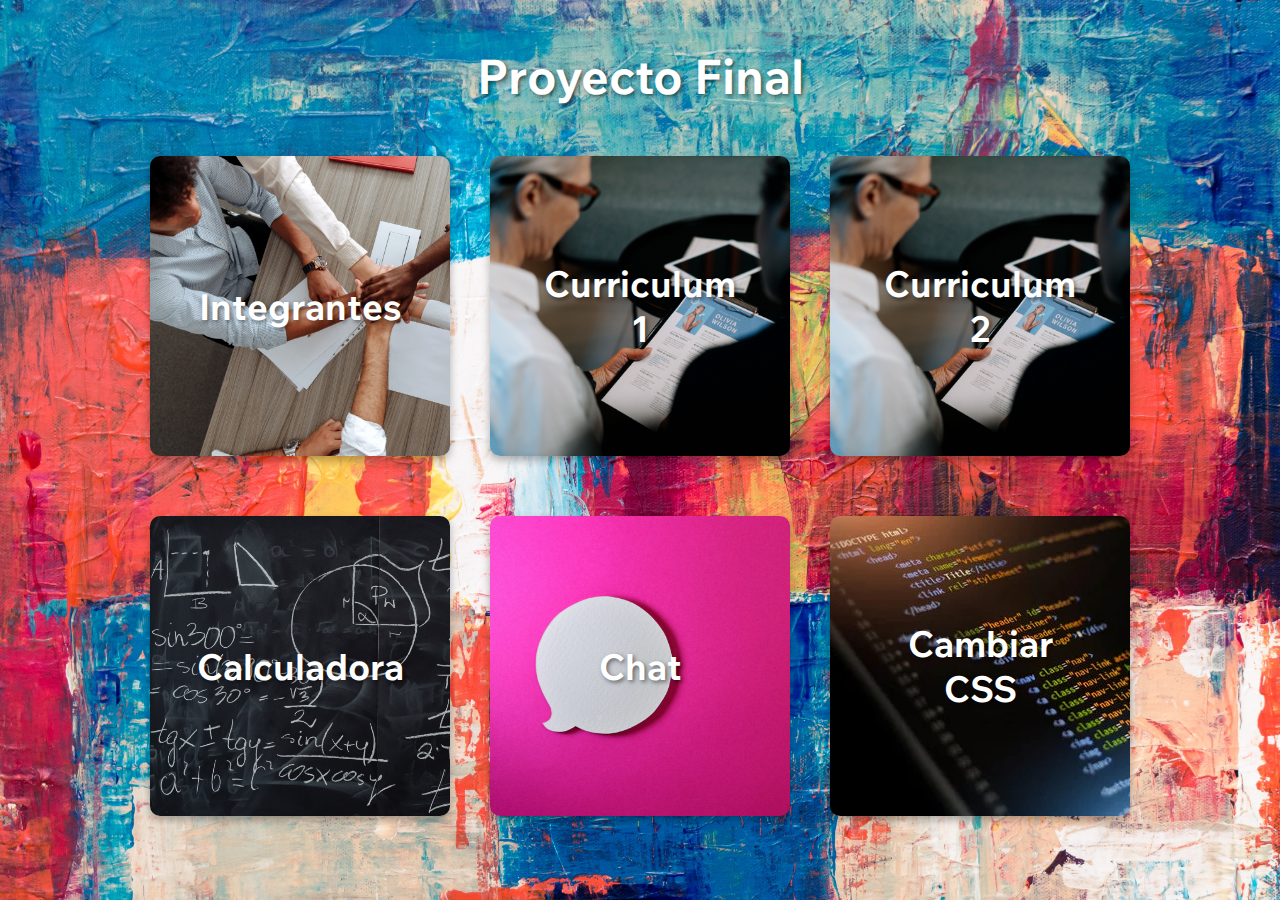
<file: HTML/index.html>
<!DOCTYPE html>
<html lang="es">
<head>
    <meta charset="UTF-8">
    <meta http-equiv="X-UA-Compatible" content="IE=edge">
    <meta name="viewport" content="width=device-width, initial-scale=1.0">
    <title>Proyecto</title>
    <link rel="stylesheet" type="text/css" href="../Styles/estilo1.css">
</head>
<body>
  <div class="contenedor">
    <h1>Proyecto Final</h1>

    <div class="contenedor-botones">
      <div class="contenedor-superior">
        <a href="../HTML/integrantes.html" class="boton boton-integrantes">
          <span>Integrantes</span>
        </a>
        <a href="../HTML/curriculum_1.html" class="boton boton-curriculum_1">
          <span>Curriculum 1</span>
        </a>
        <a href="../Portafolio/HTML/index.html" class="boton boton-curriculum_2">
          <span>Curriculum 2</span>
        </a>
      </div>
      <div class="contenedor-inferior">
        <a href="../HTML/calculadora.html" class="boton boton-calculadora">
          <span>Calculadora</span>
        </a>
        <a href="https://chat-d51db.web.app/" class="boton boton-chat">
          <span>Chat</span>
        </a>
        <a href="../HTML/cssjs.html" class="boton boton-cssjs">
          <span>Cambiar CSS</span>
        </a>
      </div>
    </div>
  </div>
</body>
</html>
</file>
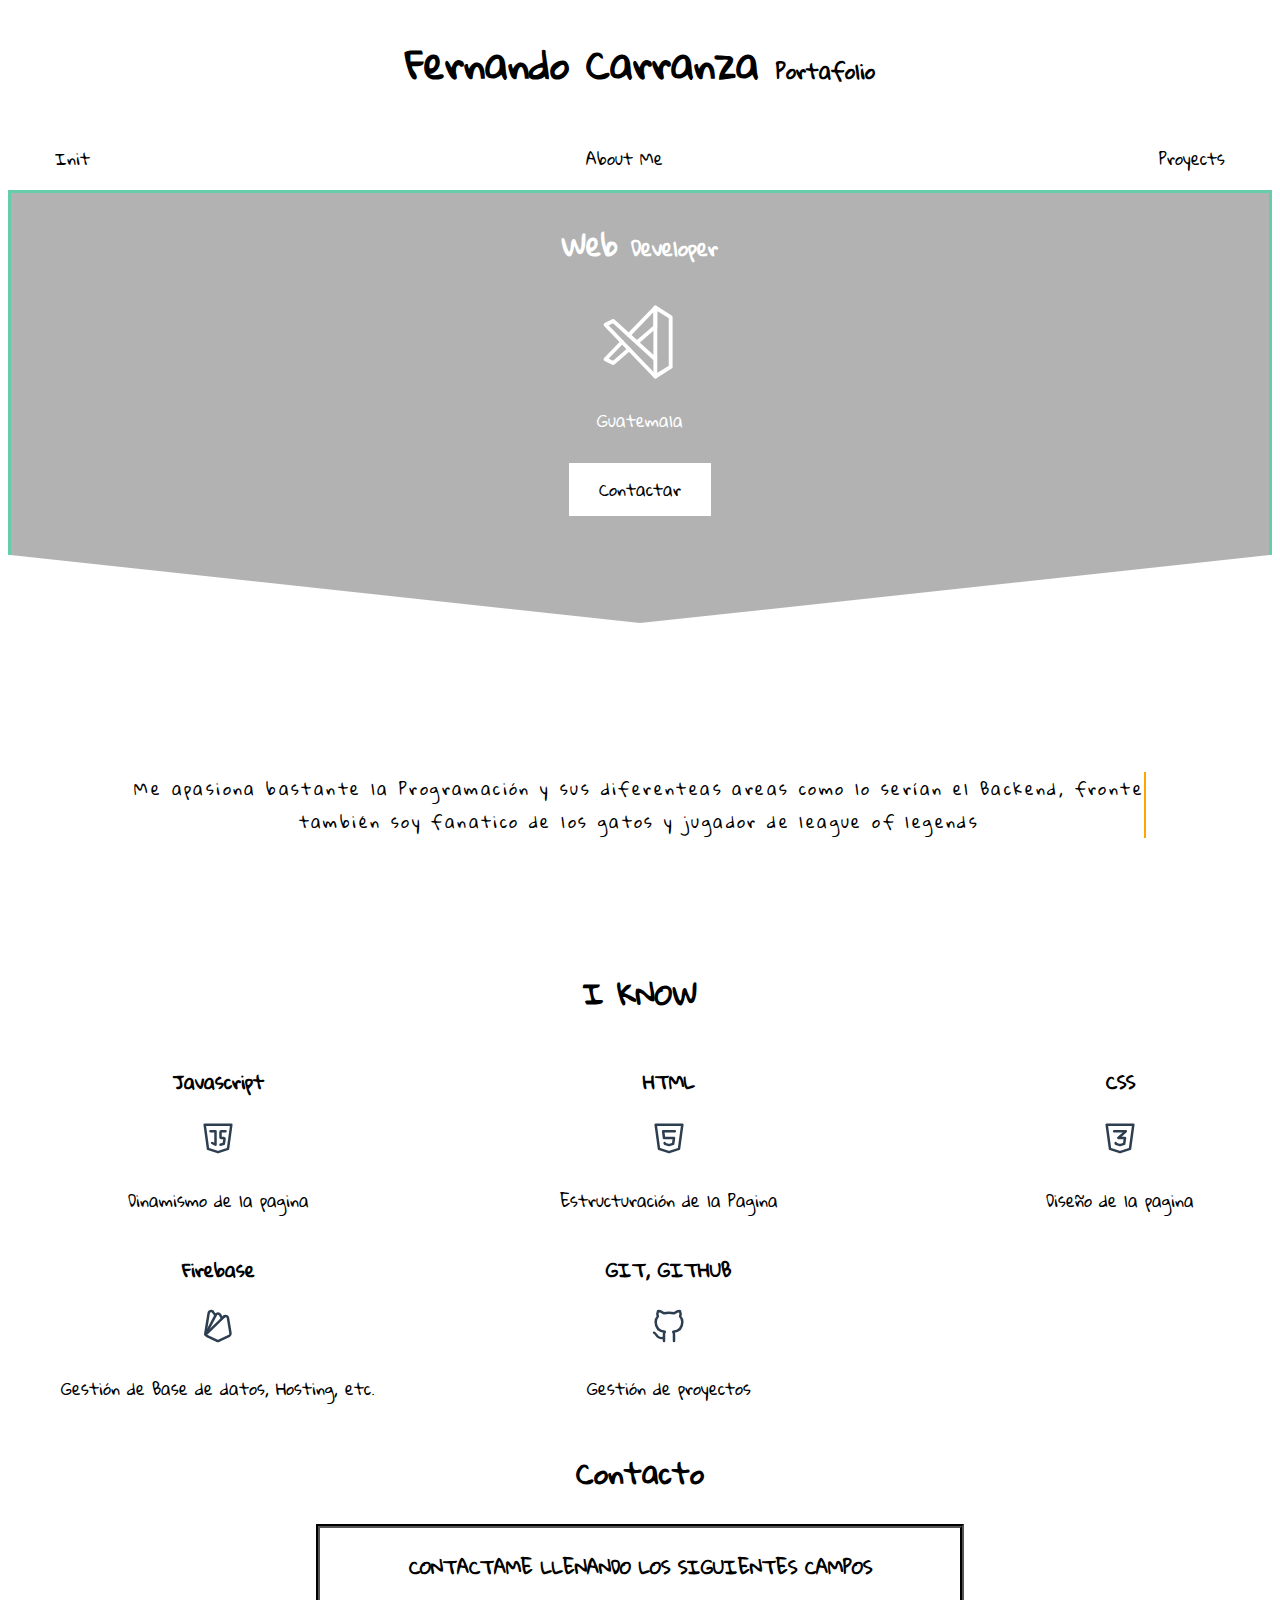
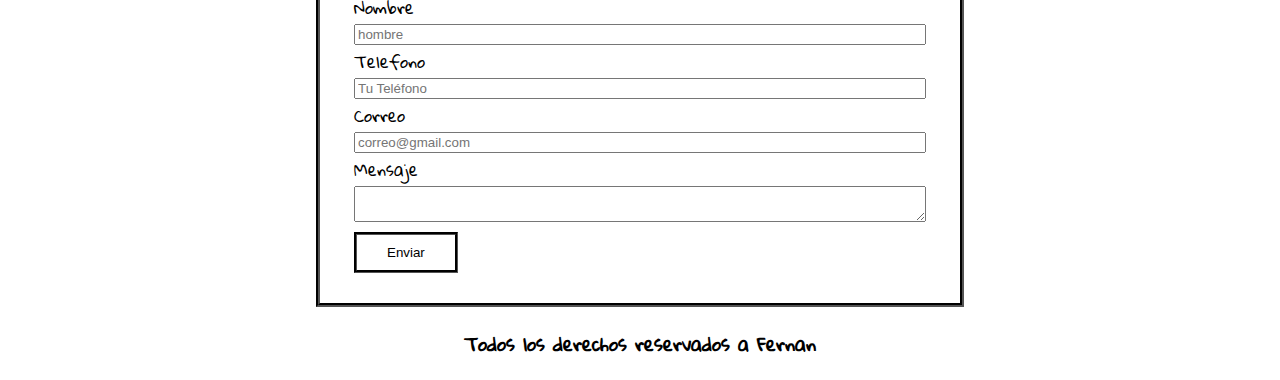
<file: Portafolio/HTML/index.html>
<!DOCTYPE html>
<html lang="es">
    <head>
        <!-- información que se le va a dar el navegador en head-->
        <title>Mi Portafolio</title>
        <meta charset="UTF-8">
        <link href="../Styles/Normalize.css" rel="preload" as="style">
        <link href="../Styles/style.css" rel="stylesheet">
        <link rel="preconnect" href="https://fonts.googleapis.com">
        <link rel="preconnect" href="https://fonts.gstatic.com" crossorigin>
        <link href="https://fonts.googleapis.com/css2?family=Gloria+Hallelujah&display=swap" rel="stylesheet">
    </head>
    <body id="cuerpo">
        <header>
            <h1 class="titulo"> Fernando Carranza  <span>Portafolio</span></h1>
        </header>
        <div id="navegacion-fondo" class="navegacion-fondo">
            <nav class ="navegacion-principal contenedor">
                <a href="index.html"><I></I>Init</a>
                <a id="sobremi" href="#"> About Me</a>
                <a id= "proyectos" href="#"> Proyects</a>
            </nav>

        </div>

        <div id="seccion-inicio">
            <section class="hero">
                <div class="contenido-hero">
                    <h2 class="titulo">Web <span> Developer</span></h2>
                    <svg xmlns="http://www.w3.org/2000/svg" class="icon icon-tabler icon-tabler-brand-vscode" width="92" height="92" viewBox="0 0 24 24" stroke-width="1" stroke="#ffffff" fill="none" stroke-linecap="round" stroke-linejoin="round">
                        <path stroke="none" d="M0 0h24v24H0z" fill="none"/>
                        <path d="M16 3v18l4 -2.5v-13z" />
                        <path d="M9.165 13.903l-4.165 3.597l-2 -1l4.333 -4.5m1.735 -1.802l6.932 -7.198v5l-4.795 4.141" />
                        <path d="M16 16.5l-11 -10l-2 1l13 13.5" />
                    </svg>
                    <p>Guatemala</p>
                    <a  class="boton" href="#">Contactar</a>
                </div>
            </section>
            <main>
                <p class="descripcion"> Me apasiona bastante la Programación y sus diferenteas areas como lo serían el Backend, frontend la Inteligencia artificial y data science. <br> también soy fanatico de los gatos y jugador de league of  legends</p>
                <h2>I KNOW</h2>
                <div class="Knowledges">
                    <section>
                        <h3>Javascript</h3>
                        <svg xmlns="http://www.w3.org/2000/svg" class="icon icon-tabler icon-tabler-brand-javascript" width="40" height="40" viewBox="0 0 24 24" stroke-width="1.5" stroke="#2c3e50" fill="none" stroke-linecap="round" stroke-linejoin="round">
                            <path stroke="none" d="M0 0h24v24H0z" fill="none"/>
                            <path d="M20 4l-2 14.5l-6 2l-6 -2l-2 -14.5z" />
                            <path d="M7.5 8h3v8l-2 -1" />
                            <path d="M16.5 8h-2.5a.5 .5 0 0 0 -.5 .5v3a.5 .5 0 0 0 .5 .5h1.423a.5 .5 0 0 1 .495 .57l-.418 2.93l-2 .5" />
                        </svg>
                        <p> Dinamismo de la pagina </p>
                    </section>
                    <section>
                        <h3>HTML</h3>
                        <svg xmlns="http://www.w3.org/2000/svg" class="icon icon-tabler icon-tabler-brand-html5" width="40" height="40" viewBox="0 0 24 24" stroke-width="1.5" stroke="#2c3e50" fill="none" stroke-linecap="round" stroke-linejoin="round">
                            <path stroke="none" d="M0 0h24v24H0z" fill="none"/>
                            <path d="M20 4l-2 14.5l-6 2l-6 -2l-2 -14.5z" />
                            <path d="M15.5 8h-7l.5 4h6l-.5 3.5l-2.5 .75l-2.5 -.75l-.1 -.5" />
                        </svg>
                        <p>Estructuración de la Pagina</p>
                    </section>
                    <section>
                        <h3>CSS</h3>
                        <svg xmlns="http://www.w3.org/2000/svg" class="icon icon-tabler icon-tabler-brand-css3" width="40" height="40" viewBox="0 0 24 24" stroke-width="1.5" stroke="#2c3e50" fill="none" stroke-linecap="round" stroke-linejoin="round">
                            <path stroke="none" d="M0 0h24v24H0z" fill="none"/>
                            <path d="M20 4l-2 14.5l-6 2l-6 -2l-2 -14.5z" />
                            <path d="M8.5 8h7l-4.5 4h4l-.5 3.5l-2.5 .75l-2.5 -.75l-.1 -.5" />
                        </svg>
                        <p> Diseño de la pagina</p>
                    </section>

                    <section>
                        <h3>Firebase</h3>
                        <svg xmlns="http://www.w3.org/2000/svg" class="icon icon-tabler icon-tabler-brand-firebase" width="40" height="40" viewBox="0 0 24 24" stroke-width="1.5" stroke="#2c3e50" fill="none" stroke-linecap="round" stroke-linejoin="round">
                            <path stroke="none" d="M0 0h24v24H0z" fill="none"/>
                            <path d="M4.53 17.05l6.15 -11.72h-.02c.38 -.74 1.28 -1.02 2.01 -.63c.26 .14 .48 .36 .62 .62l1.06 2.01" />
                            <path d="M15.47 6.45c.58 -.59 1.53 -.59 2.11 -.01c.22 .22 .36 .5 .41 .81l1.5 9.11c.1 .62 -.2 1.24 -.76 1.54l-6.07 2.9c-.46 .25 -1.01 .26 -1.46 0l-6.02 -2.92c-.55 -.31 -.85 -.92 -.75 -1.54l1.96 -12.04c.12 -.82 .89 -1.38 1.7 -1.25c.46 .07 .87 .36 1.09 .77l1.24 1.76" />
                            <path d="M4.57 17.18l10.93 -10.68" />
                        </svg>
                        <p> Gestión de Base de datos, Hosting, etc.</p>
                    </section>

                    <section>
                        <h3>GIT, GITHUB</h3>
                        <svg xmlns="http://www.w3.org/2000/svg" class="icon icon-tabler icon-tabler-brand-github" width="40" height="40" viewBox="0 0 24 24" stroke-width="1.5" stroke="#2c3e50" fill="none" stroke-linecap="round" stroke-linejoin="round">
                            <path stroke="none" d="M0 0h24v24H0z" fill="none"/>
                            <path d="M9 19c-4.3 1.4 -4.3 -2.5 -6 -3m12 5v-3.5c0 -1 .1 -1.4 -.5 -2c2.8 -.3 5.5 -1.4 5.5 -6a4.6 4.6 0 0 0 -1.3 -3.2a4.2 4.2 0 0 0 -.1 -3.2s-1.1 -.3 -3.5 1.3a12.3 12.3 0 0 0 -6.2 0c-2.4 -1.6 -3.5 -1.3 -3.5 -1.3a4.2 4.2 0 0 0 -.1 3.2a4.6 4.6 0 0 0 -1.3 3.2c0 4.6 2.7 5.7 5.5 6c-.6 .6 -.6 1.2 -.5 2v3.5" />
                        </svg>
                        <p>Gestión de proyectos</p>
                    </section>
                </div>
            </main>
            <section>
                <h2>Contacto</h2>
                <div>
                    <form class="formulario" action="">
                        <fieldset>
                            <legend>Contactame llenando los siguientes campos</legend>
                            <div class="contenedor-campos">
                                <div class="campo">
                                    <label>Nombre</label>
                                    <input type="text" placeholder="hombre">
                                </div>
                                <div class="campo">
                                    <label>Telefono</label>
                                    <input type="tel" placeholder="Tu Teléfono">
                                </div>
                                <div class="campo">
                                    <label> Correo</label>
                                    <input type="email" placeholder="correo@gmail.com">
                                </div>
                                <div class="campo">
                                    <label>Mensaje</label>
                                    <textarea></textarea>
                                </div>
                                <input class="boton" type="submit" value="Enviar">
                            </div>
                        </fieldset>
                    </form>
                </div>
            </section>
            <footer>
                <h3>Todos los derechos reservados a Fernan</h3>
            </footer>

        </div>

        <script src="../Scripts/script.js"></script>
    </body>
</html>
</file>
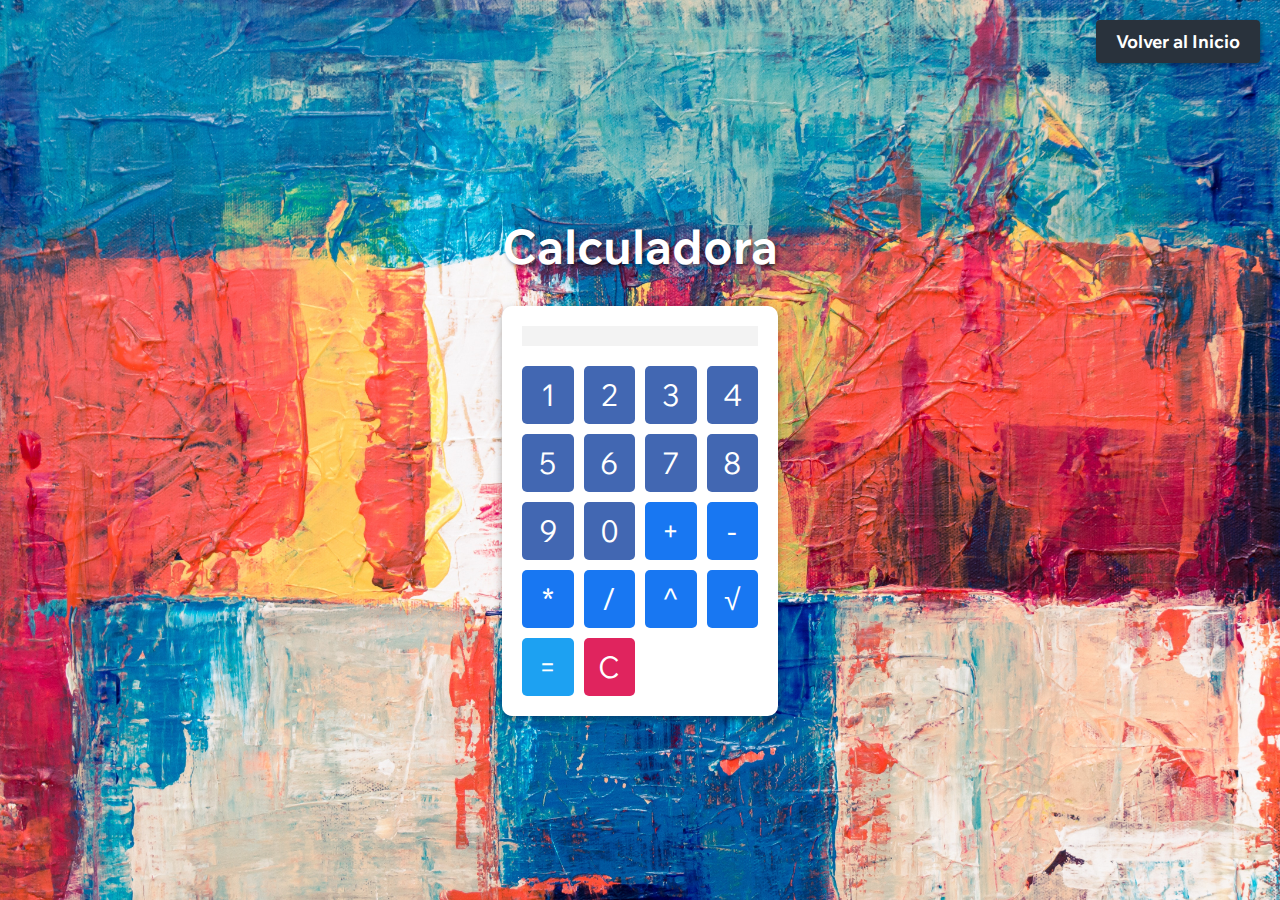
<file: HTML/calculadora.html>
<!DOCTYPE html>
<html lang="es">
<head>
    <meta charset="UTF-8">
    <meta http-equiv="X-UA-Compatible" content="IE=edge">
    <meta name="viewport" content="width=device-width, initial-scale=1.0">
    <title>Calculadora</title>
    <link rel="stylesheet" type="text/css" href="../Styles/calculadora.css">
</head>
<body>
  <div class="container">
    <a href="../HTML/index.html" class="boton-inicio">
      <span>Volver al Inicio</span>
    </a>
    <h1 class="titulo">Calculadora</h1>

    <div class="calculadora">
      <div class="pantalla" id="pantalla"></div>
      <div class="botones">
        <button onclick="ingresarNumero(1)" class="boton boton-numero">1</button>
        <button onclick="ingresarNumero(2)" class="boton boton-numero">2</button>
        <button onclick="ingresarNumero(3)" class="boton boton-numero">3</button>
        <button onclick="ingresarNumero(4)" class="boton boton-numero">4</button>
        <button onclick="ingresarNumero(5)" class="boton boton-numero">5</button>
        <button onclick="ingresarNumero(6)" class="boton boton-numero">6</button>
        <button onclick="ingresarNumero(7)" class="boton boton-numero">7</button>
        <button onclick="ingresarNumero(8)" class="boton boton-numero">8</button>
        <button onclick="ingresarNumero(9)" class="boton boton-numero">9</button>
        <button onclick="ingresarNumero(0)" class="boton boton-numero">0</button>
        <button onclick="calcular('+')" class="boton boton-operador">+</button>
        <button onclick="calcular('-')" class="boton boton-operador">-</button>
        <button onclick="calcular('*')" class="boton boton-operador">*</button>
        <button onclick="calcular('/')" class="boton boton-operador">/</button>
        <button onclick="calcular('^')" class="boton boton-operador">^</button>
        <button onclick="calcular('sqrt')" class="boton boton-operador">√</button>
        <button onclick="calcularResultado()" class="boton boton-igual">=</button>
        <button onclick="borrar()" class="boton boton-borrar">C</button>
      </div>
    </div>
  </div>

  <script src="../Scripts/calculadora.js"></script>
</body>
</html>
</file>
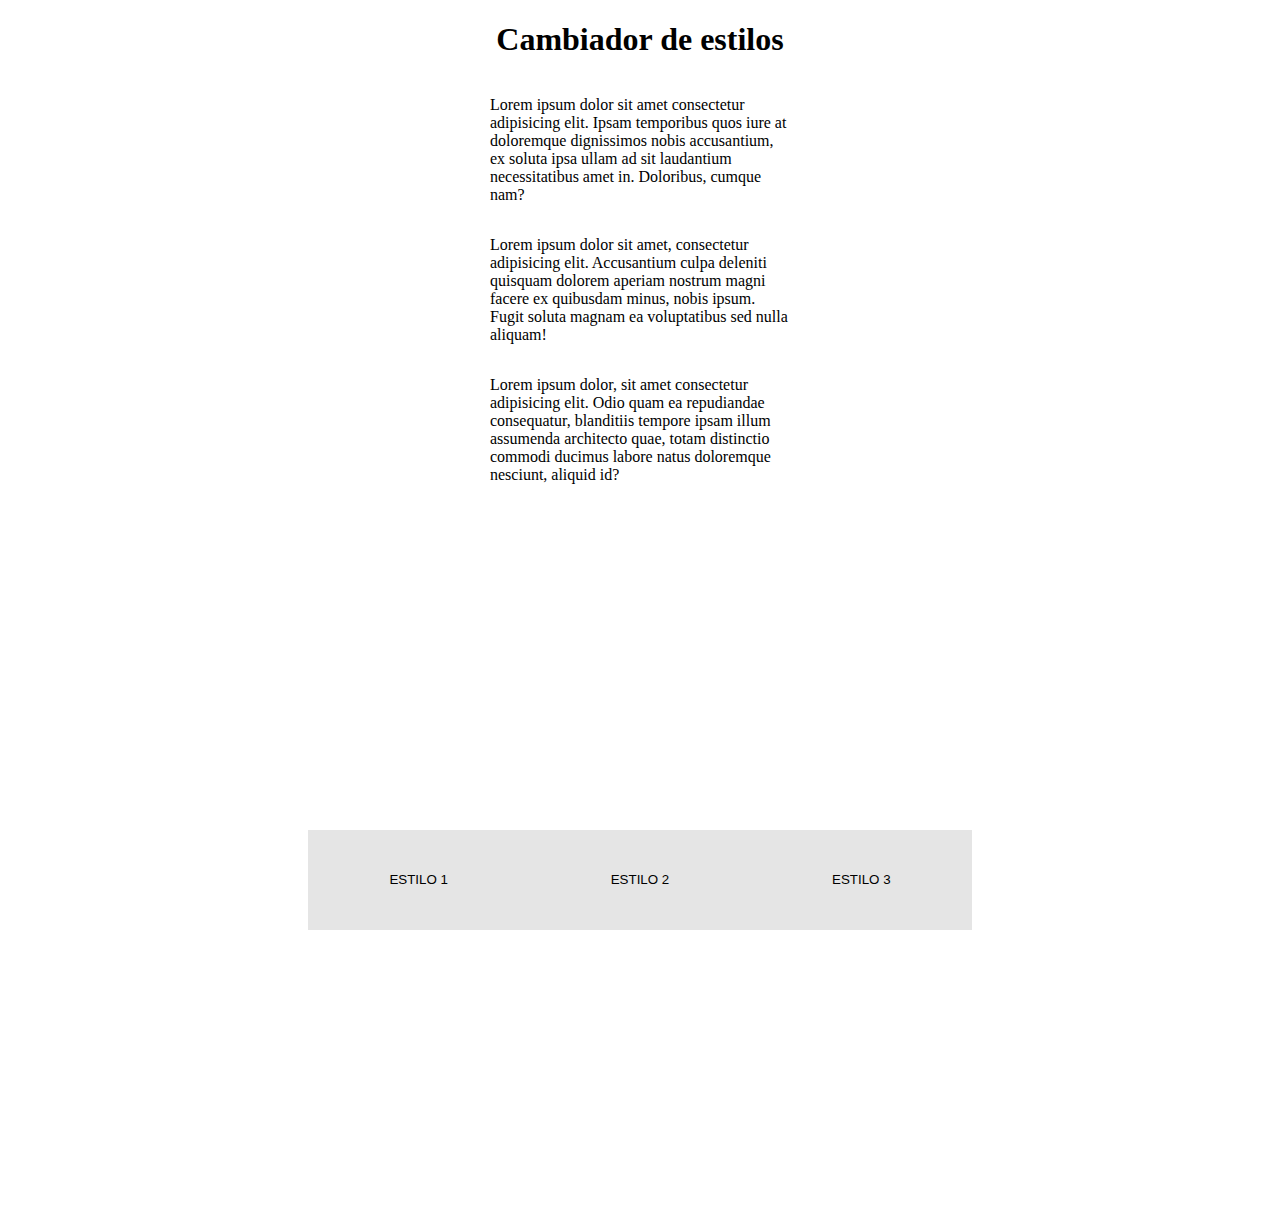
<file: HTML/cssjs.html>
<!DOCTYPE html>
<html lang="en">
<head>
    <meta charset="UTF-8">
    <meta http-equiv="X-UA-Compatible" content="IE=edge">
    <meta name="viewport" content="width=device-width, initial-scale=1.0">
    <title>3 botones</title>
    <link rel="stylesheet" href="../Styles/cssjs.css">
    <link rel="preconnect" href="https://fonts.googleapis.com">
    <link rel="preconnect" href="https://fonts.gstatic.com" crossorigin>
    <link rel="preconnect" href="https://fonts.googleapis.com">
    <link rel="preconnect" href="https://fonts.gstatic.com" crossorigin>
    <link href="https://fonts.googleapis.com/css2?family=Gemunu+Libre:wght@200;800&family=Gloria+Hallelujah&family=Mulish:wght@800&display=swap" rel="stylesheet"></head> 
<body id="fondo">
    <header>
        <h1 id="titulo">Cambiador de estilos</h1>
    </header>
    <div id="contenedor">
        <p class="texto">Lorem ipsum dolor sit amet consectetur adipisicing elit. Ipsam temporibus quos iure at doloremque dignissimos nobis accusantium, ex soluta ipsa ullam ad sit laudantium necessitatibus amet in. Doloribus, cumque nam?</p>
        <p class="texto">Lorem ipsum dolor sit amet, consectetur adipisicing elit. Accusantium culpa deleniti quisquam dolorem aperiam nostrum magni facere ex quibusdam minus, nobis ipsum. Fugit soluta magnam ea voluptatibus sed nulla aliquam!</p>
        <p class="texto">Lorem ipsum dolor, sit amet consectetur adipisicing elit. Odio quam ea repudiandae consequatur, blanditiis tempore ipsam illum assumenda architecto quae, totam distinctio commodi ducimus labore natus doloremque nesciunt, aliquid id?</p>
    </div>

    <div id="estilos">
        <button id="estilo1" class="estilo">ESTILO 1</button>
        <button id="estilo2" class="estilo">ESTILO 2</button>
        <button id="estilo3" class="estilo">ESTILO 3</button>
    </div>

    <script  src="../Scripts/cssjs.js"></script>
</body>
</html>
</file>
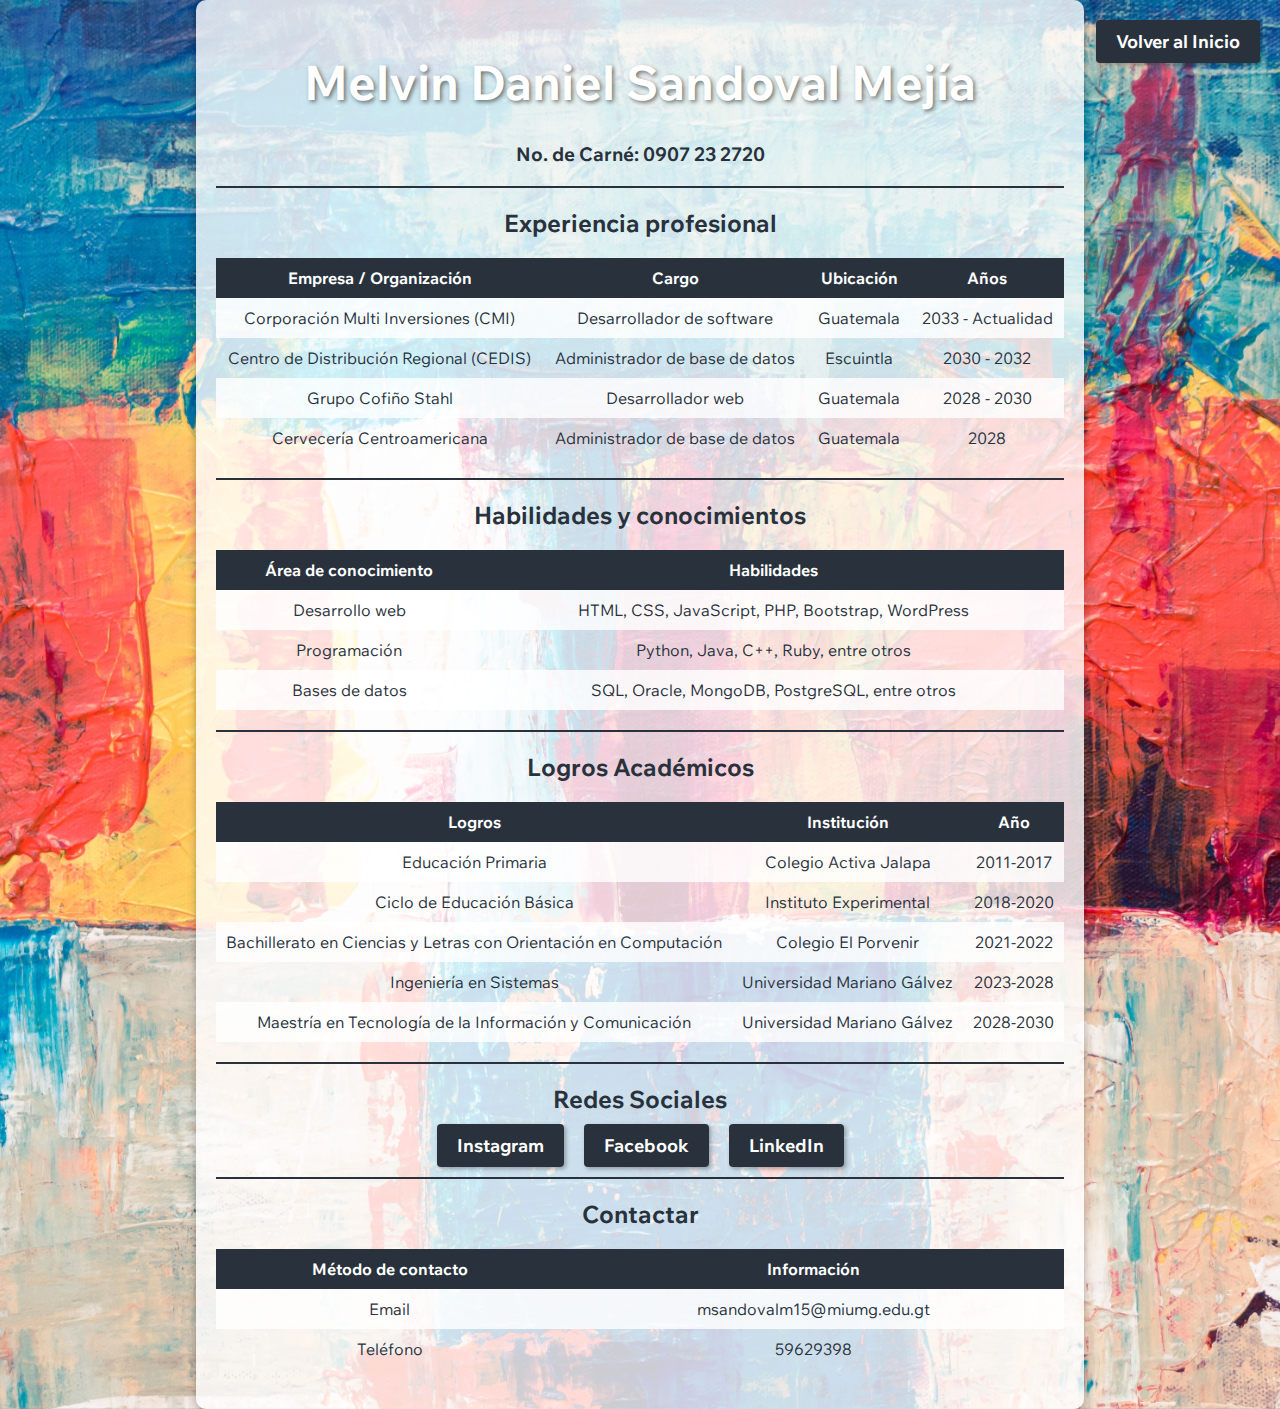
<file: HTML/curriculum_1.html>
<!DOCTYPE html>
<html lang="es">
<head>
    <meta charset="UTF-8">
    <meta http-equiv="X-UA-Compatible" content="IE=edge">
    <meta name="viewport" content="width=device-width, initial-scale=1.0">
    <title>Proyecto</title>
    <link rel="stylesheet" type="text/css" href="../Styles/curriculum_1.css">
</head>
<body>
    <div class="contenedor">
    <a href="../HTML/index.html" class="boton-inicio">Volver al Inicio</a>
    <h1>Melvin Daniel Sandoval Mejía</h1>
    <h3>No. de Carné: 0907 23 2720</h3>
    <hr>
    <h2>Experiencia profesional</h2>
    <table>
      <tr>
        <th>Empresa / Organización</th>
        <th>Cargo</th>
        <th>Ubicación</th>
        <th>Años</th>
      </tr>
      <tr>
        <td>Corporación Multi Inversiones (CMI)</td>
        <td>Desarrollador de software</td>
        <td>Guatemala</td>
        <td>2033 - Actualidad</td>
      </tr>
      <tr>
        <td>Centro de Distribución Regional (CEDIS)</td>
        <td>Administrador de base de datos</td>
        <td>Escuintla</td>
        <td>2030 - 2032</td>
      </tr>
      <tr>
        <td>Grupo Cofiño Stahl</td>
        <td>Desarrollador web</td>
        <td>Guatemala</td>
        <td>2028 - 2030</td>
      </tr>
      <tr>
        <td>Cervecería Centroamericana</td>
        <td>Administrador de base de datos</td>
        <td>Guatemala</td>
        <td>2028</td>
      </tr>
    </table>
    <hr>
    <h2>Habilidades y conocimientos</h2>
    <table>
      <tr>
        <th>Área de conocimiento</th>
        <th>Habilidades</th>
      </tr>
      <tr>
        <td>Desarrollo web</td>
        <td>HTML, CSS, JavaScript, PHP, Bootstrap, WordPress</td>
      </tr>
      <tr>
        <td>Programación</td>
        <td>Python, Java, C++, Ruby, entre otros</td>
      </tr>
      <tr>
        <td>Bases de datos</td>
        <td>SQL, Oracle, MongoDB, PostgreSQL, entre otros</td>
      </tr>
    </table>
    <hr>
    <h2>Logros Académicos</h2>
    <table>
      <tr>
        <th>Logros</th>
        <th>Institución</th>
        <th>Año</th>
      </tr>
      <tr>
        <td>Educación Primaria</td>
        <td>Colegio Activa Jalapa</td>
        <td>2011-2017</td>
      </tr>
      <tr>
        <td>Ciclo de Educación Básica</td>
        <td>Instituto Experimental</td>
        <td>2018-2020</td>
      </tr>
      <tr>
        <td>Bachillerato en Ciencias y Letras con Orientación en Computación</td>
        <td>Colegio El Porvenir</td>
        <td>2021-2022</td>
      </tr>
      <tr>
        <td>Ingeniería en Sistemas</td>
        <td>Universidad Mariano Gálvez</td>
        <td>2023-2028</td>
      </tr>
      <tr>
        <td>Maestría en Tecnología de la Información y Comunicación</td>
        <td>Universidad Mariano Gálvez</td>
        <td>2028-2030</td>
      </tr>
    </table>
    <hr>
    <h2>Redes Sociales</h2>
    <ul class="redes-sociales">
        <li><a href="https://instagram.com/sandovaal_d?igshid=NTc4MTIwNjQ2YQ==" class="boton-social">Instagram</a></li>
        <li><a href="https://www.facebook.com/melvin.sandoval.505" class="boton-social">Facebook</a></li>
        <li><a href="https://www.linkedin.com/in/melvin-sandoval-886361274" class="boton-social">LinkedIn</a></li>
    </ul>
    <hr>
    <h2>Contactar</h2>
    <table>
      <tr>
        <th>Método de contacto</th>
        <th>Información</th>
      </tr>
      <tr>
        <td>Email</td>
        <td>msandovalm15@miumg.edu.gt</td>
      </tr>
      <tr>
        <td>Teléfono</td>
        <td>59629398</td>
      </tr>
    </table>
  </div>
</body>
</html>
</file>
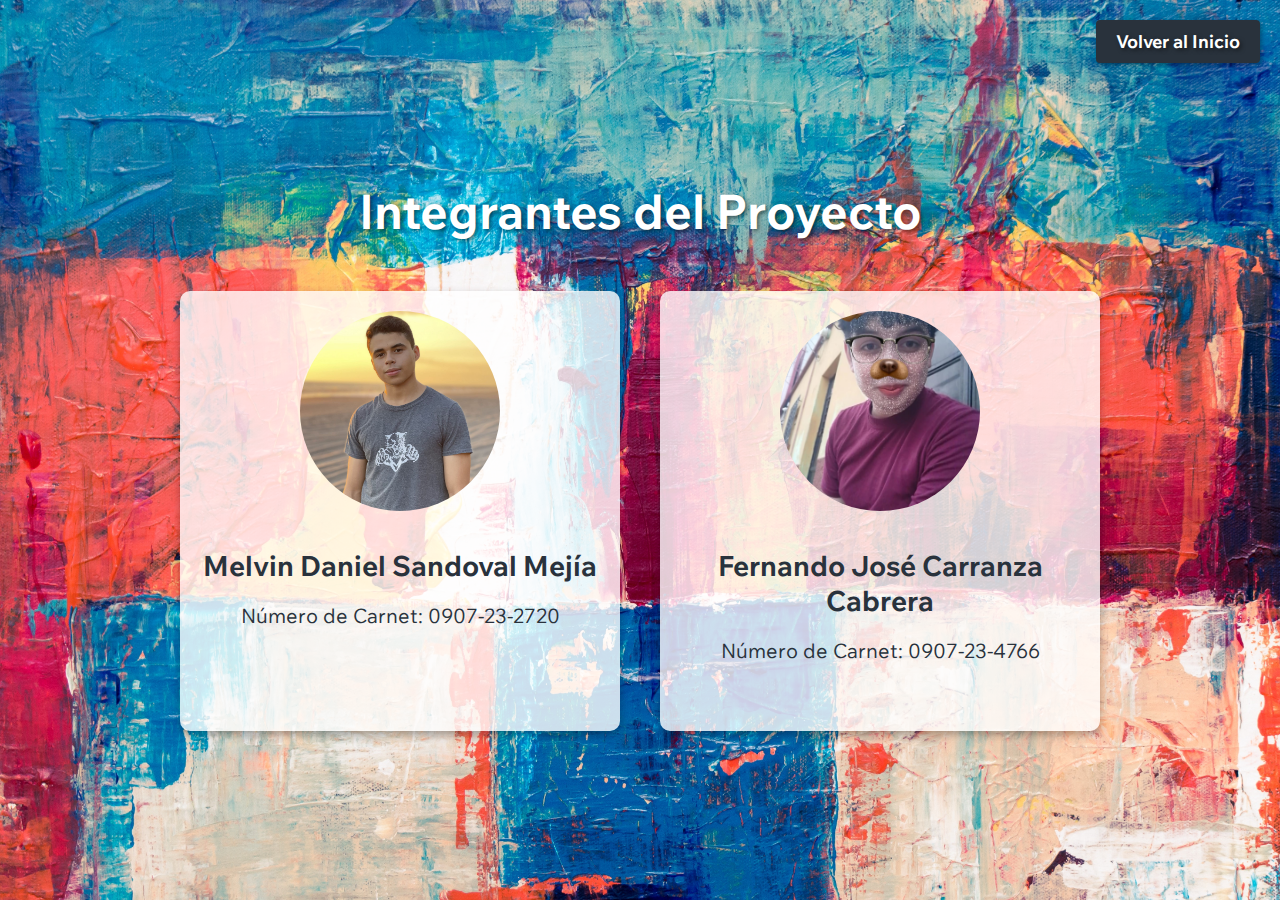
<file: HTML/integrantes.html>
<!DOCTYPE html>
<html lang="es">
<head>
    <meta charset="UTF-8">
    <meta http-equiv="X-UA-Compatible" content="IE=edge">
    <meta name="viewport" content="width=device-width, initial-scale=1.0">
    <link rel="stylesheet" href="../Styles/integrantes.css">
    <title>Integrantes del Proyectos</title>
</head>
<body>
  <div class="contenedor">
    <h1>
      <a href="../HTML/index.html" class="boton-inicio">Volver al Inicio</a>
      Integrantes del Proyecto
    </h1>
    <div class="contenedor-integrantes">
      <div class="integrante">
        <img src="../Imágenes/melvin.jpg" alt="Fotografía Integrante 1">
        <h2>Melvin Daniel Sandoval Mejía</h2>
        <p>Número de Carnet: 0907-23-2720</p>
      </div>
      <div class="integrante">
        <img src="../Imágenes/carranza.jpg" alt="Fotografía Integrante 2">
        <h2>Fernando José Carranza Cabrera</h2>
        <p>Número de Carnet: 0907-23-4766</p>
      </div>
    </div>
  </div>
</body>
</html>
</file>
<file: Styles/estilo1.css>
@import url('https://fonts.googleapis.com/css2?family=Wix+Madefor+Text:ital,wght@0,500;0,800;1,800&display=swap');

body {
  font-family: 'Wix Madefor Text', sans-serif;
  background-image: url('../Imágenes/fondo.jpg');
  background-size: cover;
  background-position: center;
  margin: 0;
  padding: 0;
  display: flex;
  justify-content: center;
  align-items: center;
  min-height: 100vh;
}

.contenedor {
  text-align: center;
  color: #fff;
}

h1 {
  font-size: 48px;
  margin-bottom: 30px;
  text-shadow: 2px 2px 4px rgba(0, 0, 0, 0.5);
}

.contenedor-botones {
  display: flex;
  flex-direction: column;
  align-items: center;
  margin-bottom: 30px;
}

.contenedor-superior,
.contenedor-inferior {
  display: flex;
  justify-content: center;
  margin-bottom: 20px;
}

.boton {
  position: relative;
  width: 300px;
  height: 300px;
  margin: 20px;
  background-size: cover;
  border-radius: 10px;
  overflow: hidden;
  transition: transform 0.3s ease, box-shadow 0.3s ease;
  box-shadow: 0px 4px 8px rgba(0, 0, 0, 0.3);
}

.boton:hover {
  transform: scale(1.05);
  box-shadow: 0px 8px 16px rgba(0, 0, 0, 0.3);
}

.boton::before {
  position: absolute;
  top: 0;
  left: 0;
  width: 100%;
  height: 100%; 
  background-color: rgba(0, 0, 0, 0.6);
  opacity: 0;
  transition: opacity 0.3s ease;
}

.boton:hover::before {
  opacity: 1;
}

.boton span {
  position: absolute;
  top: 50%;
  left: 50%;
  transform: translate(-50%, -50%);
  font-size: 36px;
  font-weight: bold;
  text-shadow: 2px 2px 4px rgba(0, 0, 0, 0.5);
  color: #fff;
  z-index: 1;
}

.boton-integrantes {
  background-image: url('../Imágenes/equipo.jpg');
}

.boton-curriculum_1 {
  background-image: url('../Imágenes/curriculum1.jpg');
}

.boton-curriculum_2 {
  background-image: url('../Imágenes/curriculum1.jpg');
}

.boton-calculadora {
  background-image: url('../Imágenes/calculadora.jpg');
}

.boton-chat {
  background-image: url('../Imágenes/chat.jpg');
}

.boton-cssjs {
  background-image: url('../Imágenes/cssjs.jpg');
}
</file>
<file: Portafolio/Styles/style.css>
:root{
    --blanco: #ffffffff;
    --bluemarine:#597e8d;
    --oscuro: #212121;
    --azulclaro: #0097A7;
    --gris:#757575;
}
html{
    font-size: 62.5%;
}
body{
    font-size: 16px; /* 1 rem = 10px*/
    font-family: 'Gloria Hallelujah', cursive;
}
h1{
    font-size: 3.8rem;
}
h2{
    font-size: 2.8rem;
}
h3{
    font-size: 1.8rem;
}

h1, h2,h3{
    text-align: center;
}
.descripcion{
    text-align: center;
    overflow: hidden;

    border-right: .15em solid orange;
    white-space: nowrap;
    margin: 10%;
    letter-spacing: .15em;
    animation: typing 3.5s steps(30,end) infinite,
            blink-caret .75s step-end infinite;
    animation-duration: 5s, 10s;
}
@keyframes typing {
    from { width: 0 }
    to { width: 100% }
}
@keyframes blink-caret {
    from, to { border-color: transparent }
    50% { border-color: orange }
}


.titulo{
    text-align: center;
}
.titulo span{
    font-size: 2rem;
}
.boton{
    background-color: var(--blanco);
    padding: 1rem 3rem;
    margin-top: 1rem;
    text-decoration: none;
    color: black;
}
.boton:hover{
    border: groove black 3px;
    font-weight: bold;
    border-radius: .5rem;
}
.contenedor{
    max-width:120rem;
    margin: auto;

}

.navegacion-principal a{
    color: black;
    text-decoration: none;
    padding: 1.5rem;


}
/* si está sobre el*/
.navegacion-principal a:hover{
    border: solid black 3px;
    font-weight: bold;
    color: #212121;
    border-radius: .5rem;

}
.navegacion-principal{
    display: flex;
    /* allign-items:center*/
    flex-direction: column;
    justify-content: space-between;
    align-items: center;
}



@media (min-width: 768px) {
    .navegacion-principal{
        flex-direction: row;
    }
    
}
@media (min-width: 480px) {
    .boton{
        width: auto;
    }
}

.hero{
    background-image: url("https://wallpapercave.com/wp/wp8586893.jpg");
    background-repeat: no-repeat;
    background-size: cover;
    clip-path: polygon(0 0, 100% 0, 100% 80%, 50% 95%, 0 80%);
    height: 45rem;
    border: solid mediumaquamarine 3px;
    position: relative;
}

.contenido-hero{
    display: flex;
    flex-direction: column;
    align-items: center;
    position: absolute;
    width: 100%;
    height: 100%;
    background-color: rgba(0,0,0,.3 );
    margin: auto;

}
.contenido-hero h2,
.contenido-hero p{
    color: var(--blanco)

}

/* Conocimientos y otros */
.Knowledges {
    display: grid;
    grid-template-columns: 33.3% 33.3% 33.3%;
    grid-column-gap: 30px; /* sepacion columnas*/
    align-items: center;
    text-align: center;
 }

.formulario{
    width: min(60rem, 100%);
    margin: auto; /* si el padre no tiene un display flex o grid utilizar margin 0*/
    padding: 2rem;
    border: groove black 4px;
}
.formulario fieldset{ /*Utiliza el valor pequeño*/
    border: none; /*Utiliza el valor más pequeño*/
}
.formulario legend{
    text-align: center;
    font-size: 1.8rem;
    text-transform: uppercase;
    font-weight: 700;
}

.campo {
    display: flex;
    flex-direction: column;


}

.campo label{
    color: black;
}

.formulario .boton{
    border: groove black 3px;
}
</file>
<file: Styles/calculadora.css>
@import url('https://fonts.googleapis.com/css2?family=Wix+Madefor+Text:ital,wght@0,500;0,800;1,800&display=swap');

body {
  font-family: 'Wix Madefor Text', sans-serif;
  background-image: url('../Imágenes/fondo.jpg');
  background-size: cover;
  background-position: center;
  margin: 0;
  padding: 0;
  display: flex;
  justify-content: center;
  align-items: center;
  min-height: 100vh;
}

.container {
  text-align: center;
  color: #fff;
}

.titulo {
  font-size: 48px;
  margin-bottom: 30px;
  text-shadow: 2px 2px 4px rgba(0, 0, 0, 0.5);
}

.calculadora {
  background-color: #fff;
  padding: 20px;
  border-radius: 10px;
  box-shadow: 0px 4px 8px rgba(0, 0, 0, 0.3);
}

.pantalla {
  background-color: #f3f3f3;
  color: #000;
  padding: 10px;
  font-size: 20px;
  text-align: right;
  margin-bottom: 20px;
}

.botones {
  display: grid;
  grid-template-columns: repeat(4, 1fr);
  gap: 10px;
}

button {
  padding: 10px;
  font-size: 30px;
  text-align: center;
  border-radius: 5px;
  border: none;
  cursor: pointer;
}

button:hover {
  background-color: #ccc;
}

.boton-numero {
  background-color: #4267B2;
  color: #fff;
  font-family: 'Wix Madefor Text', sans-serif;
}

.boton-operador {
  background-color: #1877F2;
  color: #fff;
  font-family: 'Wix Madefor Text', sans-serif;
}

.boton-igual {
  background-color: #1DA1F2;
  color: #fff;
  font-family: 'Wix Madefor Text', sans-serif;
}

.boton-borrar {
  background-color: #E0245E;
  color: #fff;
  font-family: 'Wix Madefor Text', sans-serif;
}

.boton-inicio {
  position: absolute;
  top: 20px;
  right: 20px;
  padding: 10px 20px;
  font-size: 18px;
  font-weight: bold;
  text-decoration: none;
  color: #fff;
  background-color: #29323c;
  border-radius: 4px;
  box-shadow: 2px 2px 4px rgba(0, 0, 0, 0.3);
  transition: background-color 0.3s ease;
}

.boton-inicio:hover {
  background-color: #1d252d;
}
</file>
<file: Styles/cssjs.css>
#contenedor{
    width: 300px;
    height: 300px;
    display:grid;
    grid-template-rows: 1fr 1fr 1fr;
    margin: auto;
}

h1{
    text-align: center;
}
#estilos{
    display: flex;
    flex-direction: row;
    margin: 300px;
    justify-content: center;

}


.estilo{
    border: none;
    background-color:rgba(0,0,0,0.1);
    height: 100px;
    width: 300px;
    margin-top: 150px;;
    
}

.estilo:hover{
    border: groove black 3px;
}
</file>
<file: Styles/curriculum_1.css>
@import url('https://fonts.googleapis.com/css2?family=Wix+Madefor+Text:ital,wght@0,500;0,800;1,800&display=swap');

body {
    font-family: 'Wix Madefor Text', sans-serif;
    background-image: url('../Imágenes/fondo.jpg');
    background-size: cover;
    background-position: center;
    margin: 0;
    padding: 0;
    display: flex;
    justify-content: center;
    align-items: center;
    min-height: 100vh;
    position: relative;
  }
  
  .contenedor {
    text-align: center;
    color: #29323c;
    background-color: rgba(255, 255, 255, 0.8);
    border-radius: 10px;
    padding: 20px;
    box-shadow: 0px 4px 8px rgba(0, 0, 0, 0.3);
  }
  
  h1 {
    font-size: 48px;
    margin-bottom: 30px;
    text-shadow: 2px 2px 4px rgba(0, 0, 0, 0.5);
    color: #fff;
  }
  
  .boton-inicio {
    position: absolute;
    top: 20px;
    right: 20px;
    padding: 10px 20px;
    font-size: 18px;
    font-weight: bold;
    text-decoration: none;
    color: #fff;
    background-color: #29323c;
    border-radius: 4px;
    box-shadow: 2px 2px 4px rgba(0, 0, 0, 0.3);
    transition: background-color 0.3s ease;
  }
  
  .boton-inicio:hover {
    background-color: #1d252d;
  }
  
  hr {
    border: 1px solid #29323c;
    margin: 20px 0;
  }
  
  table {
    width: 100%;
    border-collapse: collapse;
    margin-bottom: 20px;
  }
  
  th,
  td {
    padding: 10px;
  }
  
  th {
    background-color: #29323c;
    color: #fff;
  }
  
  tr:nth-child(even) {
    background-color: rgba(255, 255, 255, 0.8);
  }
  
  .contenedor .redes-sociales {
    list-style-type: none;
    padding: 0;
    margin: 0;
    display: flex;
    justify-content: center;
    align-items: center;
    margin-bottom: 20px;
  }
  
  .contenedor .redes-sociales li {
    margin: 0 10px;
  }
  
  .contenedor .redes-sociales li a {
    padding: 10px 20px;
    font-size: 18px;
    font-weight: bold;
    text-decoration: none;
    color: #fff;
    background-color: #29323c;
    border-radius: 4px;
    box-shadow: 2px 2px 4px rgba(0, 0, 0, 0.3);
    transition: background-color 0.3s ease;
  }
  
  .contenedor .redes-sociales li a:hover {
    background-color: #1d252d;
  }
  
  table.contactos {
    margin-top: 20px;
  }
</file>
<file: Styles/integrantes.css>
@import url('https://fonts.googleapis.com/css2?family=Wix+Madefor+Text:ital,wght@0,500;0,800;1,800&display=swap');

  body {
    font-family: 'Wix Madefor Text', sans-serif;
    background-image: url('../Imágenes/fondo.jpg');
    background-size: cover;
    background-position: center;
    margin: 0;
    padding: 0;
    display: flex;
    justify-content: center;
    align-items: center;
    min-height: 100vh;
    position: relative; 
  }

  .contenedor {
    text-align: center;
    color: #29323c;
  }

  h1 {
    font-size: 48px;
    margin-bottom: 30px;
    text-shadow: 2px 2px 4px rgba(0, 0, 0, 0.5);
    color: #fff;
  }

  .boton-inicio {
    position: absolute;
    top: 20px;
    right: 20px;
    padding: 10px 20px;
    font-size: 18px;
    font-weight: bold;
    text-decoration: none;
    color: #fff;
    background-color: #29323c;
    border-radius: 4px;
    box-shadow: 2px 2px 4px rgba(0, 0, 0, 0.3);
    transition: background-color 0.3s ease;
  }

  .boton-inicio:hover {
    background-color: #1d252d;
  }

  .contenedor-integrantes {
    display: flex;
    justify-content: center;
    align-items: center;
    flex-wrap: wrap;
  }

  .integrante {
    margin: 20px;
    width: 400px;
    height: 400px;
    background-color: rgba(255, 255, 255, 0.8);
    border-radius: 10px;
    padding: 20px;
    text-align: center;
    box-shadow: 0px 4px 8px rgba(0, 0, 0, 0.3);
  }

  .integrante img {
    width: 200px;
    height: 200px;
    border-radius: 50%;
    object-fit: cover;
    margin-bottom: 10px;
  }

  .integrante h2 {
    font-size: 28px;
    font-weight: bold;
    margin-bottom: 10px;
  }

  .integrante p {
    font-size: 20px;
    margin-bottom: 0;
  }
</file>
